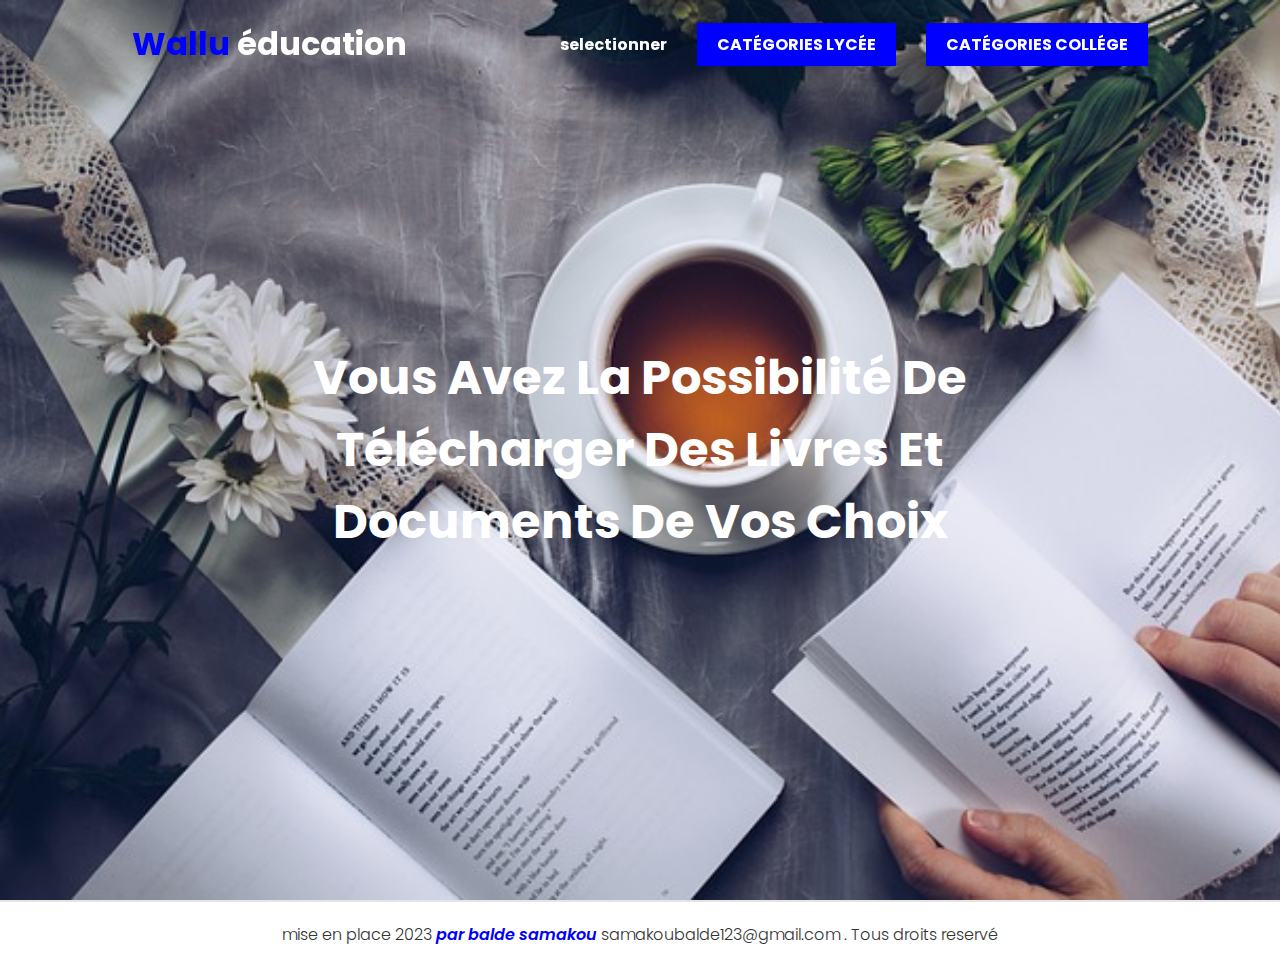
<file: index.html>
<!DOCTYPE html>
<html lang="en">
<head>
    <meta charset="UTF-8">
    <meta http-equiv="X-UA-Compatible" content="IE=edge">
    <meta name="viewport" content="width=device-width, initial-scale=1.0">
    <link rel="stylesheet" href="style.css">
    <link rel = "preconnect" href = "https://fonts.gstatic.com">
    <link rel="preconnect" href="https://fonts.gstatic.com">
    <link href="https://fonts.googleapis.com/css2?family=Poppins:wght@300;400;500;600;700&display=swap" rel="stylesheet">
    <title>Resto</title>
<body>
<header>
    <a href="inviter_site.html" class="logo"><span>Wallu </span>éducation</a>
    <div class="menuToggle" onclick="toggleMenu();">
        <ul class="navbar">
            <li><a href="#" onclick="toggleMenu();">selectionner</a></li>
            <li><a href="liste_livrelycee.html" class="btn-reserve" onclick="toggleMenu();">catégories lycée</a></li>
            <li><a href="liste_livrecollege.html" class="btn-reserve"onclick="toggleMenu();">catégories collége</a></li>
        </ul>
    </div>
</header>
<section class="banniere" id="banniere">
    <div class="contenu">
        <h2>Vous avez la possibilité de télécharger des livres et documents de vos choix</h2>
    </div>
</section>
<div class="copyright">
    <p>mise en place 2023 <a href="mailto:samakoubalde123@gmail.com">par balde samakou</a> samakoubalde123@gmail.com . Tous droits reservé</p>
</div>


 <script type="text/javascript">
     window.addEventListener('scroll', function(){
         const header =document.querySelector('header');
         header.classList.toggle("sticky", window.scrollY > 0 );
     });

     function toggleMenu(){
         const tmenuToggle = document.querySelector('.menuToggle');
         const navbar = document.querySelector('.navbar');
         navbar.classList.toggle('active');
         menuToggle.classList.toggle('active');
     }
 </script>
</body>
</html>
</file>
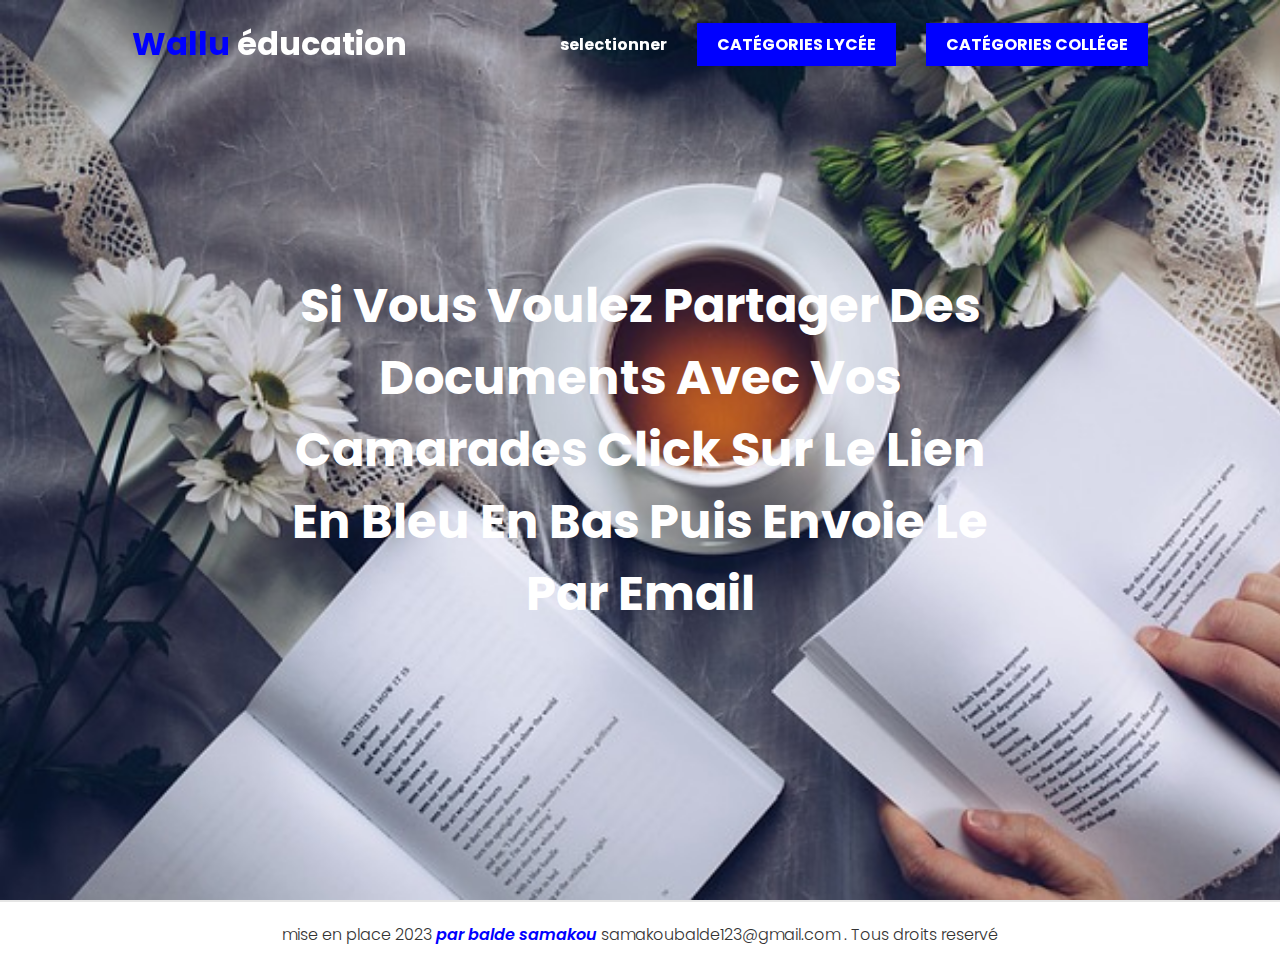
<file: inviter_site.html>
<!DOCTYPE html>
<html lang="en">
<head>
    <meta charset="UTF-8">
    <meta http-equiv="X-UA-Compatible" content="IE=edge">
    <meta name="viewport" content="width=device-width, initial-scale=1.0">
    <link rel="stylesheet" href="style.css">
    <link rel = "preconnect" href = "https://fonts.gstatic.com">
    <link rel="preconnect" href="https://fonts.gstatic.com">
    <link href="https://fonts.googleapis.com/css2?family=Poppins:wght@300;400;500;600;700&display=swap" rel="stylesheet">
    <title>Resto</title>
<body>
<header>
    <a href="#" class="logo"><span>Wallu </span>éducation</a>
    <div class="menuToggle" onclick="toggleMenu();">
        <ul class="navbar">
            <li><a href="#" onclick="toggleMenu();">selectionner</a></li>
            <li><a href="liste_livrelycee.html" class="btn-reserve" onclick="toggleMenu();">catégories lycée</a></li>
            <li><a href="liste_livrecollege.html" class="btn-reserve"onclick="toggleMenu();">catégories collége</a></li>
        </ul>
    </div>
</header>
<section class="banniere" id="banniere">
    <div class="contenu">
        <h2>Si vous voulez partager des documents avec vos camarades click sur le lien en bleu en bas puis envoie le par email</h2>
    </div>
</section>
<div class="copyright">
    <p>mise en place 2023 <a href="mailto:samakoubalde123@gmail.com">par balde samakou</a> samakoubalde123@gmail.com . Tous droits reservé</p>
</div>


 <script type="text/javascript">
     window.addEventListener('scroll', function(){
         const header =document.querySelector('header');
         header.classList.toggle("sticky", window.scrollY > 0 );
     });

     function toggleMenu(){
         const tmenuToggle = document.querySelector('.menuToggle');
         const navbar = document.querySelector('.navbar');
         navbar.classList.toggle('active');
         menuToggle.classList.toggle('active');
     }
 </script>
</body>
</html>
</file>
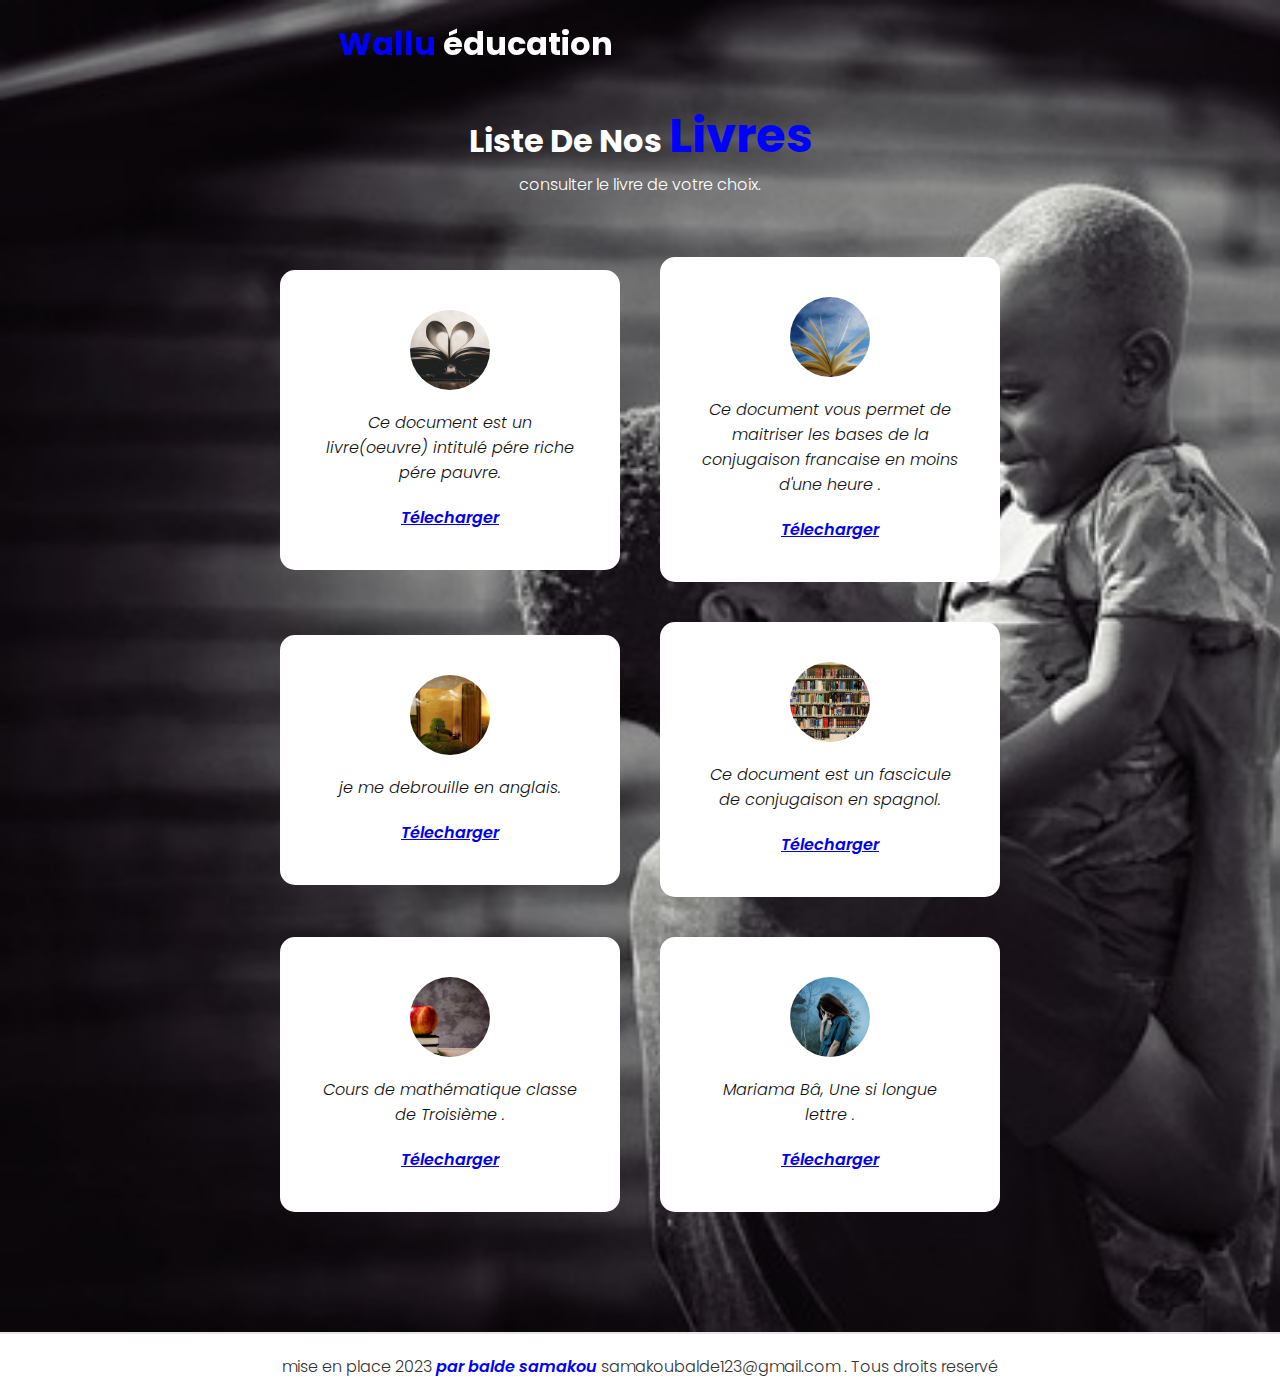
<file: liste_livrecollege.html>
<!DOCTYPE html>
<html lang="en">
<head>
    <meta charset="UTF-8">
    <meta http-equiv="X-UA-Compatible" content="IE=edge">
    <meta name="viewport" content="width=device-width, initial-scale=1.0">
    <link rel="stylesheet" href="style.css">
    <link rel = "preconnect" href = "https://fonts.gstatic.com">
    <link rel="preconnect" href="https://fonts.gstatic.com">
    <link href="https://fonts.googleapis.com/css2?family=Poppins:wght@300;400;500;600;700&display=swap" rel="stylesheet">
    <title>Resto</title>
<body>
<header>
    <a href="#" class="logo"><span>Wallu </span>éducation</a>
    <div class="menuToggle" onclick="toggleMenu();"></div>
</header>
 <section class="temoignage" id="temoignage">
    <div class="titre blanc">
        <h2 class="titre-texte">Liste de nos <span>livres</span></h2>
        <p>consulter le livre de votre choix. </p>
    </div>
    <div class="contenu">
        <div class="box">
            <div class="imbox">
                <img src="./images/paper-1100254_640.jpg" alt="">
            </div>
            <div class="text">
                <p>Ce document est un livre(oeuvre) intitulé pére riche pére pauvre.</p>
               <h3><a href="./cours_lycee/Pere riche pere pauvre ( PDFDrive ).pdf" download="openingdonn">Télecharger</a></h3>
            </div>
        </div>
        <div class="box">
            <div class="imbox">
                <img src="./images/book-5178205_640.jpg" alt="">
            </div>
            <div class="text">
                <p>Ce document vous permet de maitriser les bases de la conjugaison francaise en moins d'une heure .</p>
                <h3><a href="./cours_lycee/Maitrisez_les_bases_de_la_conjugaison_francaise_Christelle_Molon.pdf" download="openingdonn">Télecharger</a></h3>
            </div>
        </div>
        <div class="box">
            <div class="imbox">
                <img src="./images/book-863418_640.jpg" alt="">
            </div>
            <div class="text">
                <p>je me debrouille en anglais.</p>
               <h3><a href="./cours_lycee/Je Me Debrouille En Anglais_121124.pdf" download="openingdonn">Télecharger</a></h3>
            </div>
        </div>
        <div class="box">
            <div class="imbox">
                <img src="./images/library-1147815_640.jpg" alt="">
            </div>
            <div class="text">
                <p>Ce document est un fascicule de conjugaison en spagnol.</p>
                <h3><a href="./cours_lycee/fascicule_2.pdf" download="openingdonn">Télecharger</a></h3>
            </div>
        </div>
        
        <div class="box">
            <div class="imbox">
                <img src="./images/apple-256263_640.jpg" alt="">
            </div>
            <div class="text">
                <p>Cours de mathématique classe de Troisième .</p>
                <h3><a href="./science/Cours de Mathématiques classe de Troisième ( PDFDrive ).pdf" download="openingdonn">Télecharger</a></h3>
            </div>
        </div>
        <div class="box">
            <div class="imbox">
                <img src="./images/girl-3421489_640.jpg" alt="">
            </div>
            <div class="text">
                <p>Mariama Bâ, Une si longue lettre .</p>
                <h3><a href="./litterature/Mariama Bâ, Une si longue lettre. ( PDFDrive ).pdf" download="openingdonn">Télecharger</a></h3>
            </div>
        </div>
    </div>
 </section>
 
 <div class="copyright">
    <p>mise en place 2023 <a href="mailto:samakoubalde123@gmail.com">par balde samakou</a> samakoubalde123@gmail.com . Tous droits reservé</p>
</div>
 <script type="text/javascript">
     window.addEventListener('scroll', function(){
         const header =document.querySelector('header');
         header.classList.toggle("sticky", window.scrollY > 0 );
     });

     function toggleMenu(){
         const tmenuToggle = document.querySelector('.menuToggle');
         const navbar = document.querySelector('.navbar');
         navbar.classList.toggle('active');
         menuToggle.classList.toggle('active');
     }
 </script>
</body>
</html>
</file>
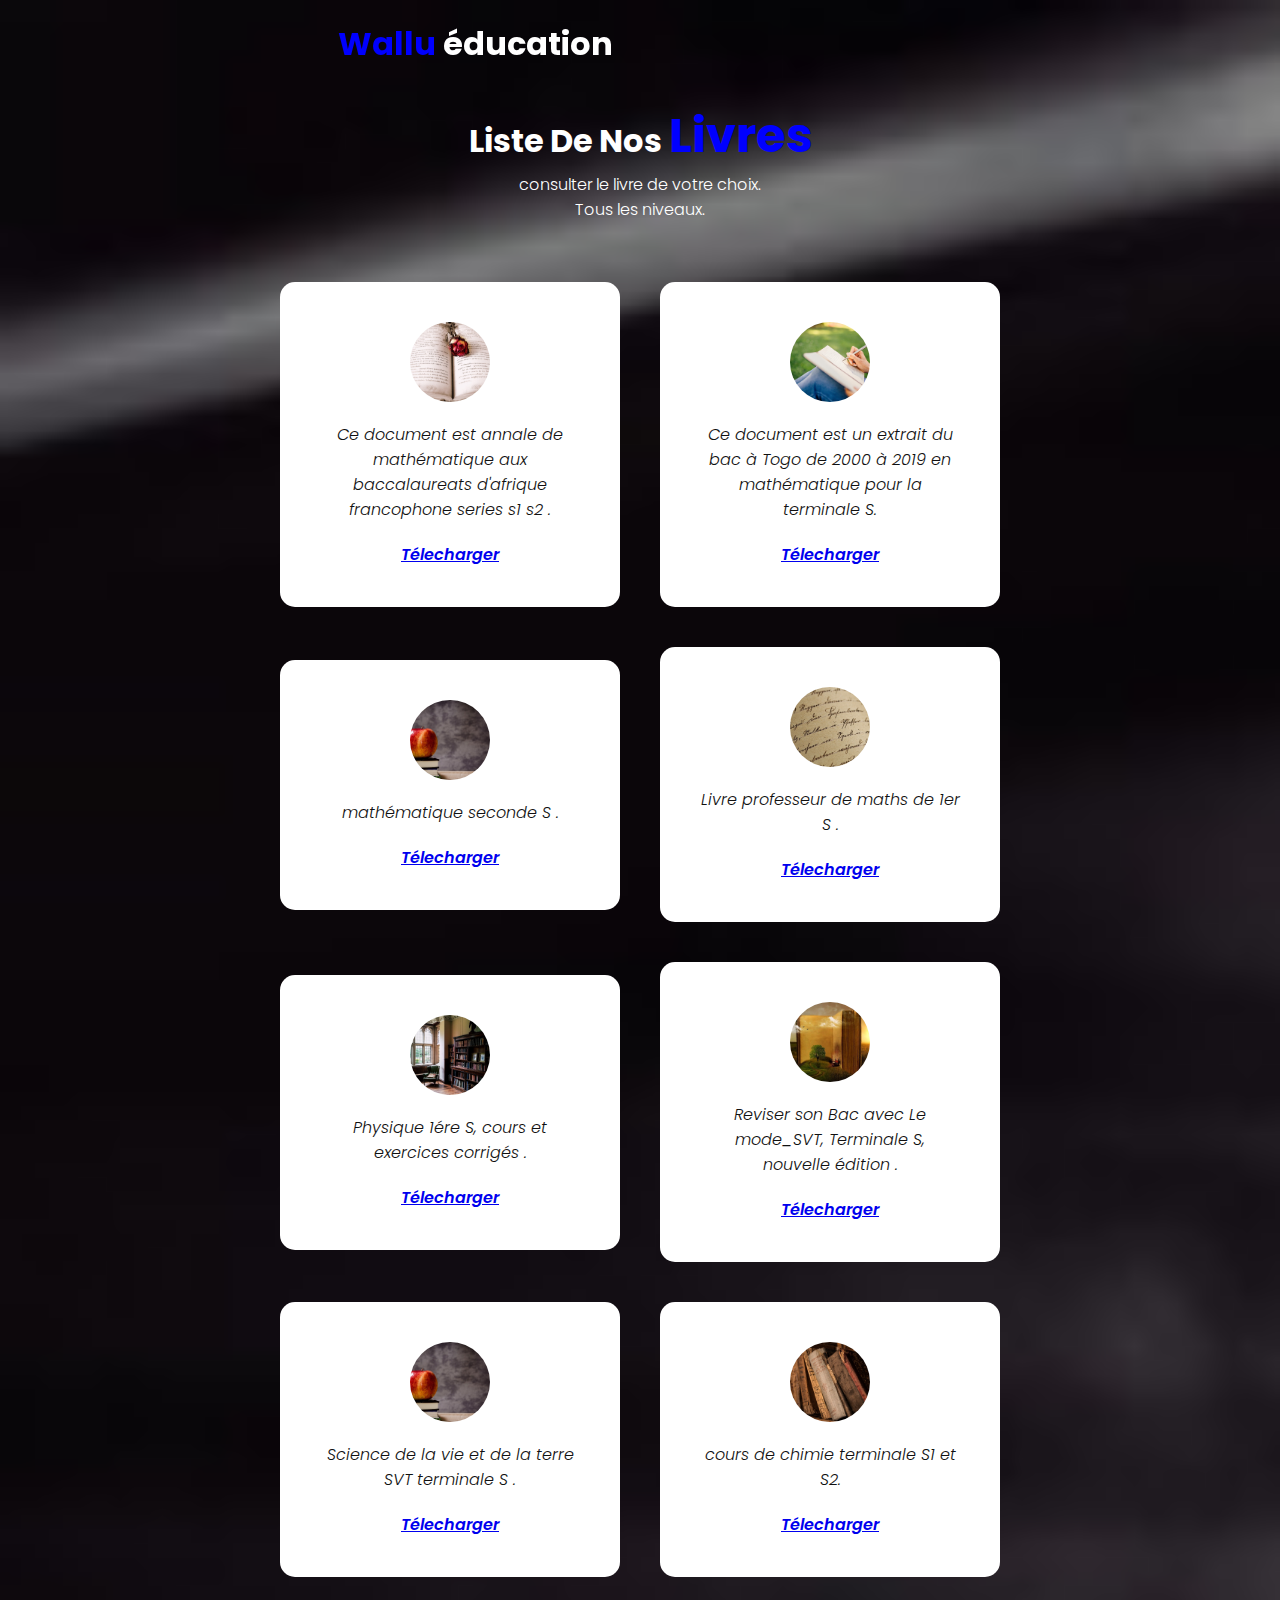
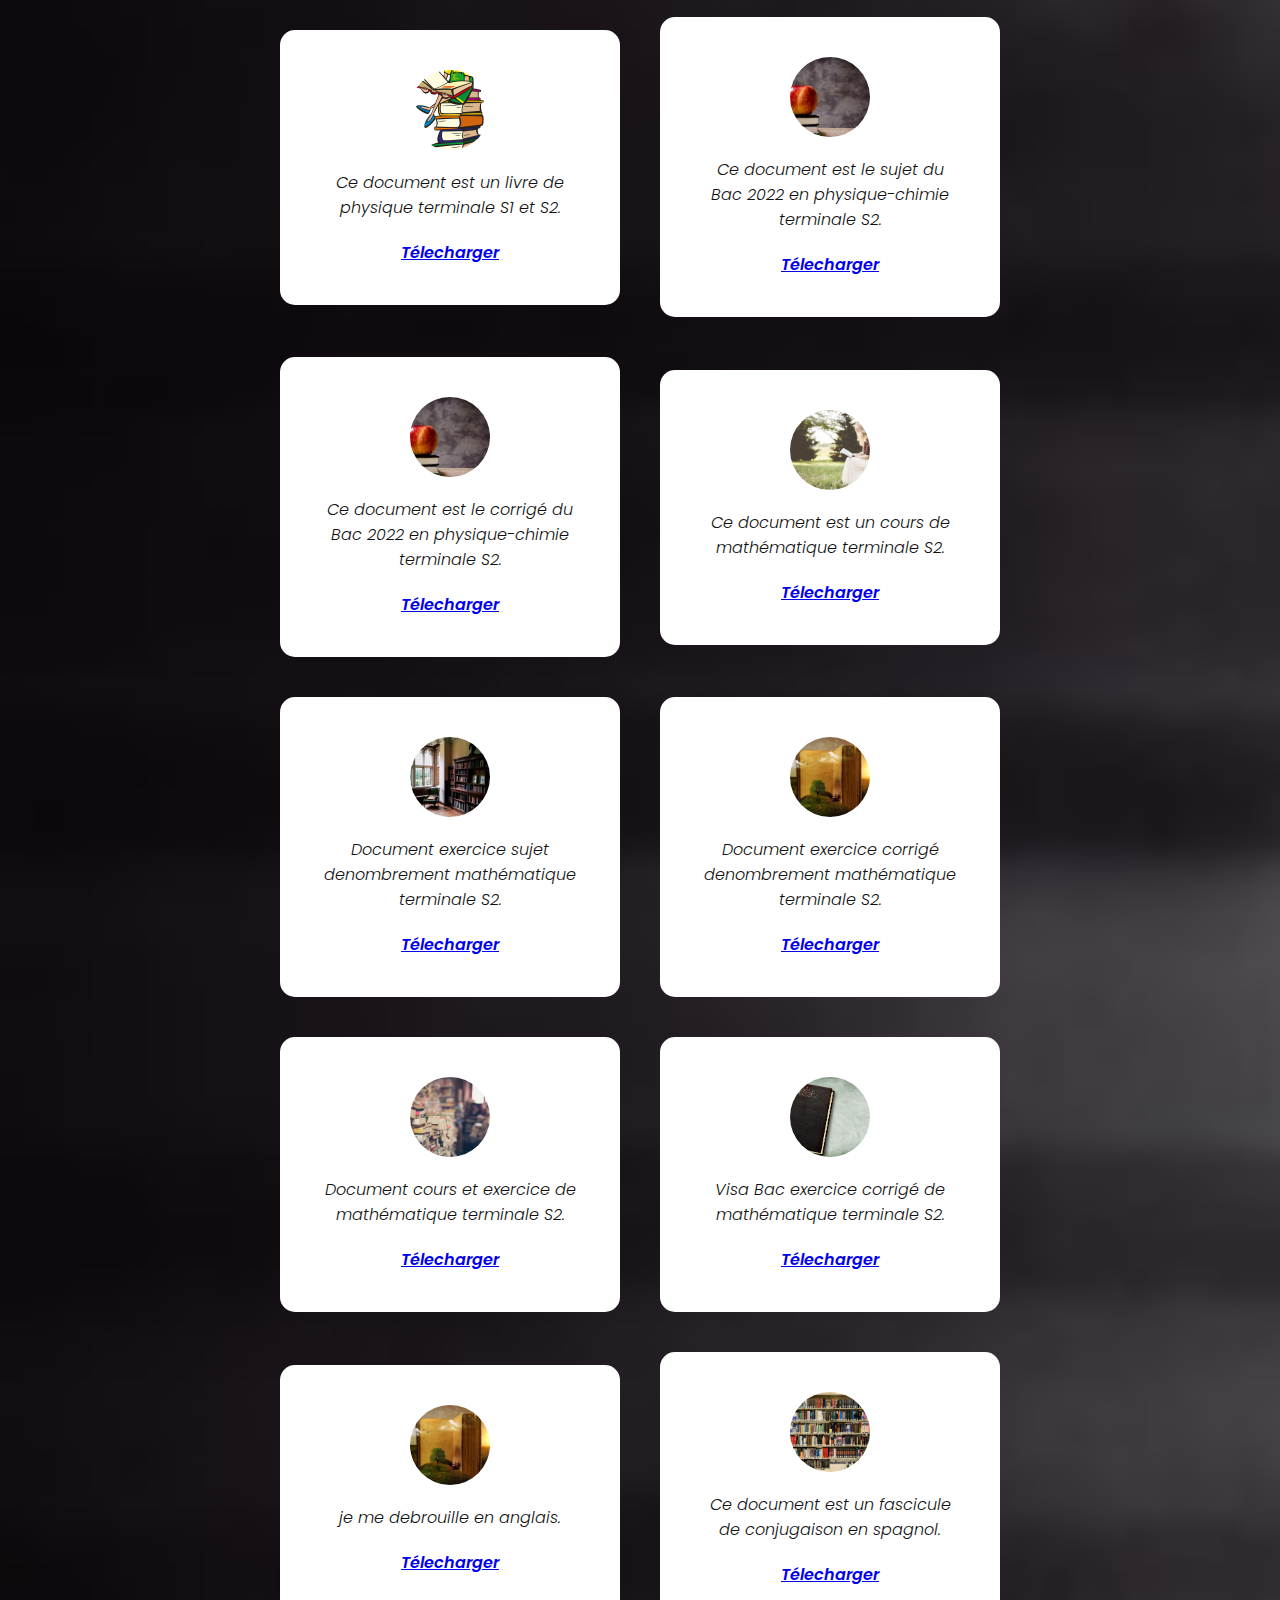
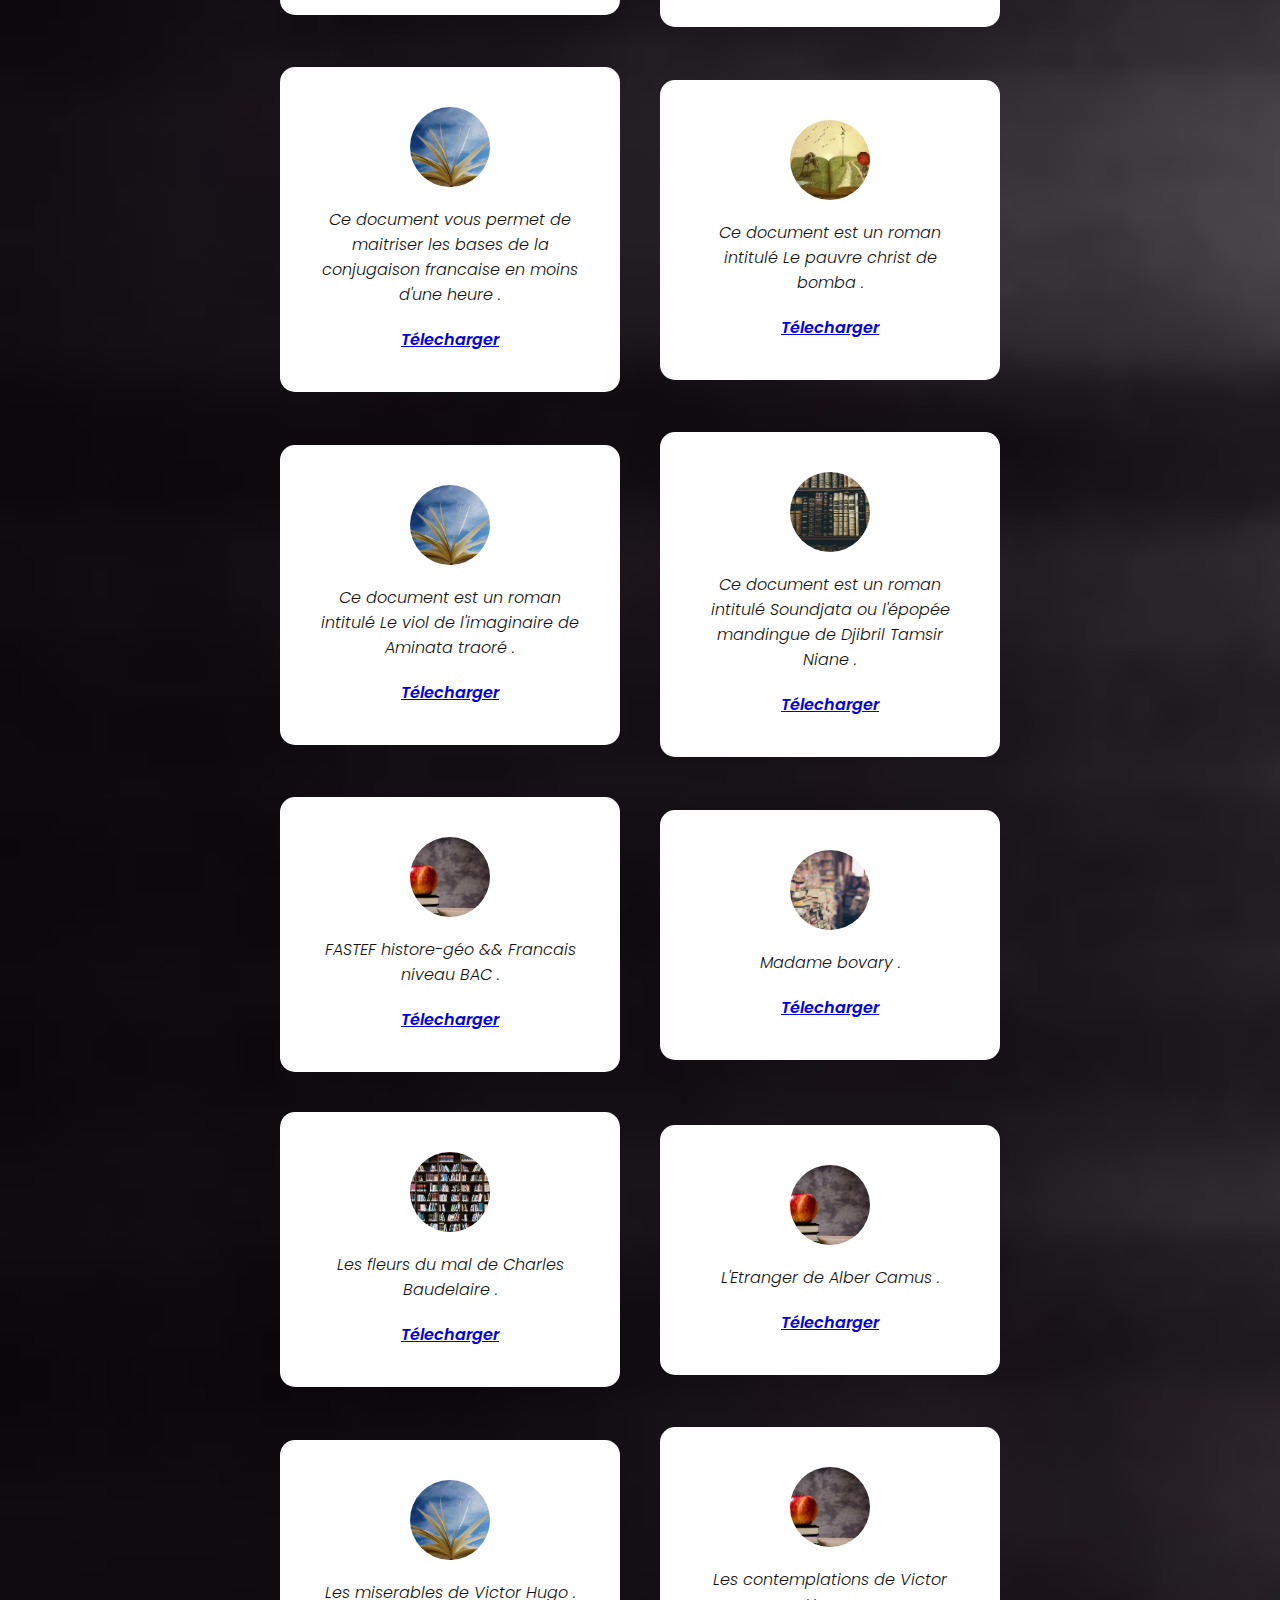
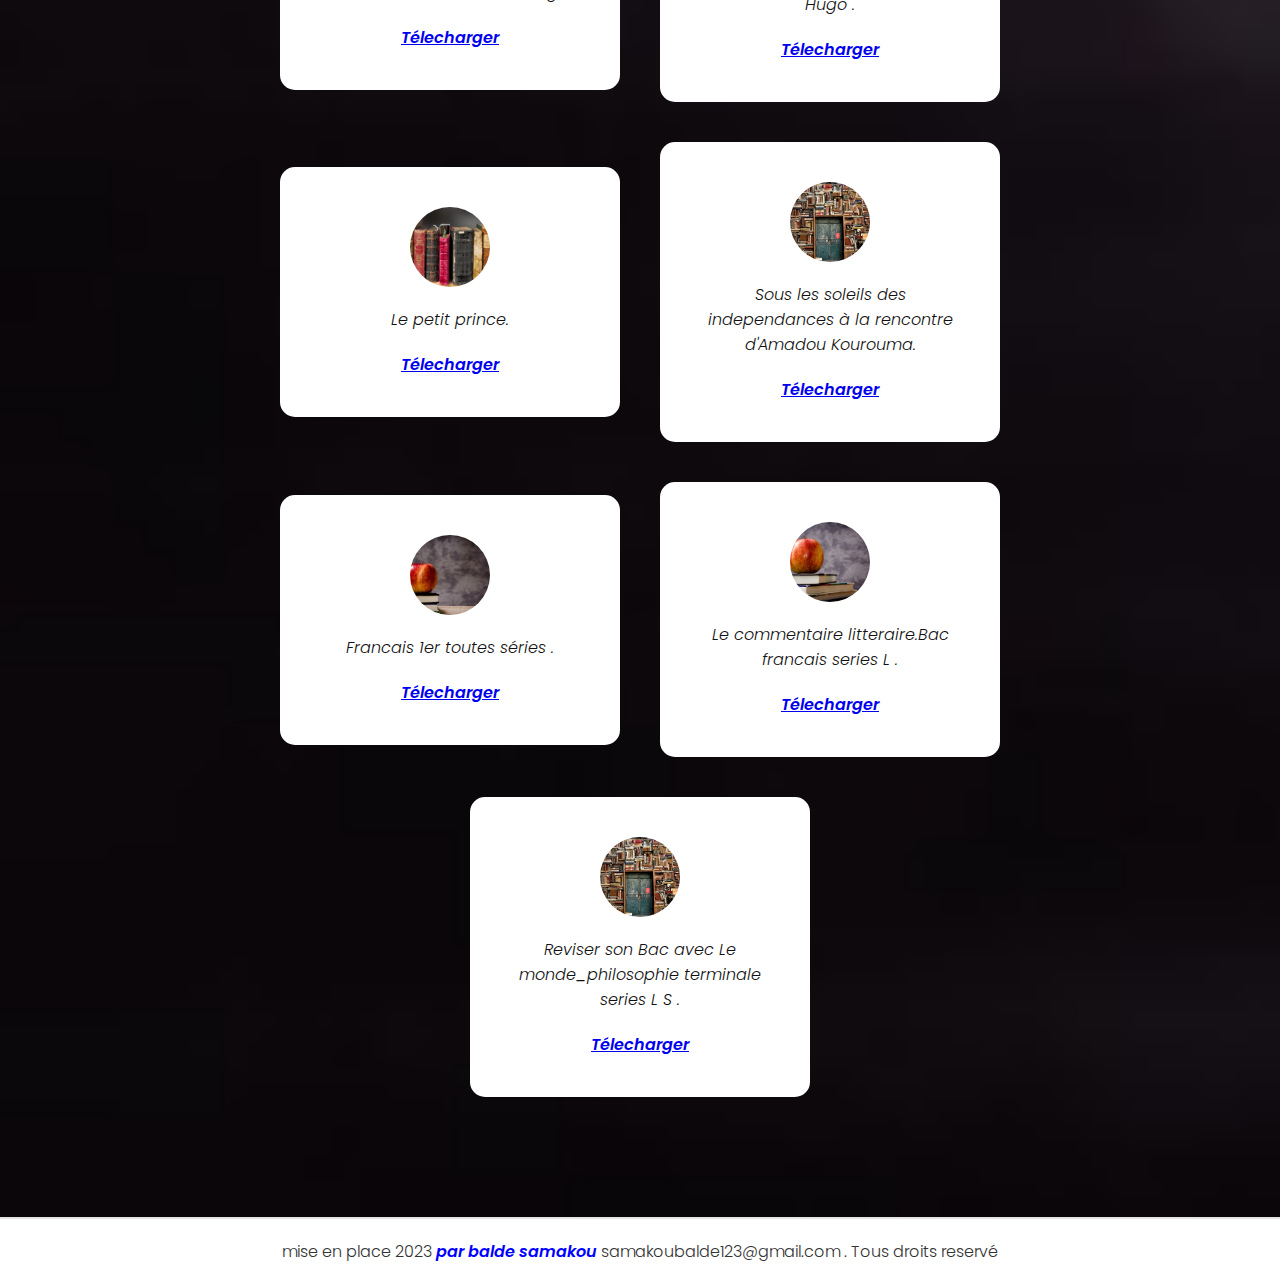
<file: liste_livrelycee.html>
<!DOCTYPE html>
<html lang="en">
<head>
    <meta charset="UTF-8">
    <meta http-equiv="X-UA-Compatible" content="IE=edge">
    <meta name="viewport" content="width=device-width, initial-scale=1.0">
    <link rel="stylesheet" href="style.css">
    <link rel = "preconnect" href = "https://fonts.gstatic.com">
    <link rel="preconnect" href="https://fonts.gstatic.com">
    <link href="https://fonts.googleapis.com/css2?family=Poppins:wght@300;400;500;600;700&display=swap" rel="stylesheet">
    <title>Resto</title>
<body>
<header>
    <a href="#" class="logo"><span>Wallu </span>éducation</a>
    <div class="menuToggle" onclick="toggleMenu();"></div>
</header>
 <section class="temoignage" id="temoignage">
    <div class="titre blanc">
        <h2 class="titre-texte">Liste de nos <span>livres</span></h2>
        <p>consulter le livre de votre choix. </p>
        <p>Tous les niveaux. </p>
    </div>
    <div class="contenu">
        <div class="box">
            <div class="imbox">
                <img src="./images/book-419589_640.jpg" alt="">
            </div>
            <div class="text">
                <p>Ce document est annale de mathématique aux baccalaureats d'afrique francophone series s1 s2 .</p>
                <h3><a href="./cours_lycee/Annale-Maths-Tle C&E-A.P.M.A.F-PDF défintif 2.pdf" download="openingdonn">Télecharger</a></h3>
            </div>
        </div>
        <div class="box">
            <div class="imbox">
                <img src="./images/writing-923882_640.jpg" alt="">
            </div>
            <div class="text">
                <p>Ce document est un extrait du bac à Togo de 2000 à 2019 en mathématique pour la terminale S.</p>
                <h3><a href="./cours_lycee/BAC D TOGO DE 2000 A 2019.pdf" download="openingdonn">Télecharger</a></h3>
            </div>
        </div>
        <div class="box">
            <div class="imbox">
                <img src="./images/apple-256263_640.jpg" alt="">
            </div>
            <div class="text">
                <p>mathématique seconde S .</p>
                <h3><a href="./science/mathématiques seconde S ( PDFDrive ).pdf" download="openingdonn">Télecharger</a></h3>
            </div>
        </div>
        <div class="box">
            <div class="imbox">
                <img src="./images/sutterlin-1362879_640.jpg" alt="">
            </div>
            <div class="text">
                <p>Livre professeur de maths de 1er S .</p>
                <h3><a href="./science/Livre professeur de maths de 1ere S ( PDFDrive ).pdf" download="openingdonn">Télecharger</a></h3>
            </div>
        </div>
        <div class="box">
            <div class="imbox">
                <img src="./images/library-5219747_640.jpg" alt="">
            </div>
            <div class="text">
                <p>Physique 1ére S, cours et exercices corrigés .</p>
                <h3><a href="./science/Physique 1ère S, cours et exercices corrigés ( PDFDrive ).pdf" download="openingdonn">Télecharger</a></h3>
            </div>
        </div>
        <div class="box">
            <div class="imbox">
                <img src="./images/book-863418_640.jpg" alt="">
            </div>
            <div class="text">
                <p>Reviser son Bac avec Le mode_SVT, Terminale S, nouvelle édition .</p>
                <h3><a href="./science/Réviser son bac avec Le Monde _ SVT, Terminale S, nouvelle édition ( PDFDrive ).pdf" download="openingdonn">Télecharger</a></h3>
            </div>
        </div>
        <div class="box">
            <div class="imbox">
                <img src="./images/apple-256263_640.jpg" alt="">
            </div>
            <div class="text">
                <p>Science de la vie et de la terre SVT terminale S .</p>
                <h3><a href="./science/Sciences de la vie et de la Terre SVT Term S ( PDFDrive ).pdf" download="openingdonn">Télecharger</a></h3>
            </div>
        </div>
        
        <div class="box">
            <div class="imbox">
                <img src="./images/old-books-436498_640.jpg" alt="">
            </div>
            <div class="text">
                <p>cours de chimie terminale S1 et S2.</p>
               <h3><a href="./cours_lycee/CHIMIE TS2 COURS.pdf" download="openingdonn">Télecharger</a></h3>
            </div>
        </div>
        <div class="box">
            <div class="imbox">
                <img src="./images/girl-160172_640.png" alt="">
            </div>
            <div class="text">
                <p>Ce document est un livre de physique terminale S1 et S2.</p>
               <h3><a href="./cours_lycee/Wahab Diop-PHYSIQUE WTS-lsll.pdf" download="openingdonn">Télecharger</a></h3>
            </div>
        </div>
        <div class="box">
            <div class="imbox">
                <img src="./images/apple-256263_640.jpg" alt="">
            </div>
            <div class="text">
                <p>Ce document est le sujet du Bac 2022 en physique-chimie terminale S2.</p>
               <h3><a href="./cours_lycee/S2 2022.pdf" download="openingdonn">Télecharger</a></h3>
            </div>
        </div>
        <div class="box">
            <div class="imbox">
                <img src="./images/apple-256263_640.jpg" alt="">
            </div>
            <div class="text">
                <p>Ce document est le corrigé du Bac 2022 en physique-chimie terminale S2.</p>
               <h3><a href="./cours_lycee/Corrigé du sujet 1 S2.pdf" download="openingdonn">Télecharger</a></h3>
            </div>
        </div>
        <div class="box">
            <div class="imbox">
                <img src="./images/blonde-1866951_640.jpg" alt="">
            </div>
            <div class="text">
                <p>Ce document est un cours de mathématique terminale S2.</p>
               <h3><a href="./cours_lycee/Cours-TS2-SUNU-MATH.pdf" download="openingdonn">Télecharger</a></h3>
            </div>
        </div>
        <div class="box">
            <div class="imbox">
                <img src="./images/library-5219747_640.jpg" alt="">
            </div>
            <div class="text">
                <p>Document exercice sujet denombrement mathématique terminale S2.</p>
               <h3><a href="./cours_lycee/denombrementind.pdf" download="openingdonn">Télecharger</a></h3>
            </div>
        </div>
        <div class="box">
            <div class="imbox">
                <img src="./images/book-863418_640.jpg" alt="">
            </div>
            <div class="text">
                <p>Document exercice corrigé denombrement mathématique terminale S2.</p>
               <h3><a href="./cours_lycee/denombrementcor.pdf" download="openingdonn">Télecharger</a></h3>
            </div>
        </div>
        <div class="box">
            <div class="imbox">
                <img src="./images/books-1163695_640.jpg" alt="">
            </div>
            <div class="text">
                <p>Document cours et exercice de mathématique terminale S2.</p>
               <h3><a href="./cours_lycee/Varcom - Schaum.pdf" download="openingdonn">Télecharger</a></h3>
            </div>
        </div>
        <div class="box">
            <div class="imbox">
                <img src="./images/book-3088775_640.jpg" alt="">
            </div>
            <div class="text">
                <p>Visa Bac exercice corrigé de mathématique terminale S2.</p>
               <h3><a href="./cours_lycee/Visa-du-BAC-TS2.pdf" download="openingdonn">Télecharger</a></h3>
            </div>
        </div>
        <div class="box">
            <div class="imbox">
                <img src="./images/book-863418_640.jpg" alt="">
            </div>
            <div class="text">
                <p>je me debrouille en anglais.</p>
               <h3><a href="./cours_lycee/Je Me Debrouille En Anglais_121124.pdf" download="openingdonn">Télecharger</a></h3>
            </div>
        </div>
        <div class="box">
            <div class="imbox">
                <img src="./images/library-1147815_640.jpg" alt="">
            </div>
            <div class="text">
                <p>Ce document est un fascicule de conjugaison en spagnol.</p>
                <h3><a href="./cours_lycee/fascicule_2.pdf" download="openingdonn">Télecharger</a></h3>
            </div>
        </div>
        <div class="box">
            <div class="imbox">
                <img src="./images/book-5178205_640.jpg" alt="">
            </div>
            <div class="text">
                <p>Ce document vous permet de maitriser les bases de la conjugaison francaise en moins d'une heure .</p>
                <h3><a href="./cours_lycee/Maitrisez_les_bases_de_la_conjugaison_francaise_Christelle_Molon.pdf" download="openingdonn">Télecharger</a></h3>
            </div>
        </div>
        <div class="box">
            <div class="imbox">
                <img src="./images/book-794978_640.jpg" alt="">
            </div>
            <div class="text">
                <p>Ce document est un roman intitulé Le pauvre christ de bomba .</p>
                <h3><a href="./cours_lycee/Roman - Le Pauvre Christ de Bomba - Mongo Beti.pdf" download="openingdonn">Télecharger</a></h3>
            </div>
        </div>
        <div class="box">
            <div class="imbox">
                <img src="./images/book-5178205_640.jpg" alt="">
            </div>
            <div class="text">
                <p>Ce document est un roman intitulé Le viol de l'imaginaire de Aminata traoré .</p>
                <h3><a href="./cours_lycee/Roman - Le viol de l'imaginaire - Aminata Traoré.pdf" download="openingdonn">Télecharger</a></h3>
            </div>
        </div>
        <div class="box">
            <div class="imbox">
                <img src="./images/books-2606859_640.jpg" alt="">
            </div>
            <div class="text">
                <p>Ce document est un roman intitulé Soundjata ou l'épopée mandingue de Djibril Tamsir Niane .</p>
                <h3><a href="./cours_lycee/Roman - SOUNDIATA OU L'EPOPEE MANDINGUE.pdf" download="openingdonn">Télecharger</a></h3>
            </div>
        </div>
        <div class="box">
            <div class="imbox">
                <img src="./images/apple-256263_640.jpg" alt="">
            </div>
            <div class="text">
                <p>FASTEF histore-géo && Francais niveau BAC .</p>
                <h3><a href="./cours_lycee/Fastef Niveau Bac FR-HG.pdf" download="openingdonn">Télecharger</a></h3>
            </div>
        </div>
        <div class="box">
            <div class="imbox">
                <img src="./images/books-1163695_640.jpg" alt="">
            </div>
            <div class="text">
                <p>Madame bovary .</p>
                <h3><a href="./litterature/Madame Bovary (Cliffs Notes) ( PDFDrive ).pdf" download="openingdonn">Télecharger</a></h3>
            </div>
        </div>
        <div class="box">
            <div class="imbox">
                <img src="./images/books-2463779_640.jpg" alt="">
            </div>
            <div class="text">
                <p>Les fleurs du mal de Charles Baudelaire .</p>
                <h3><a href="./litterature/Les Fleurs du Mal – Charles BAUDELAIRE ( PDFDrive ).pdf" download="openingdonn">Télecharger</a></h3>
            </div>
        </div>
        <div class="box">
            <div class="imbox">
                <img src="./images/apple-256263_640.jpg" alt="">
            </div>
            <div class="text">
                <p>L'Etranger de Alber Camus .</p>
                <h3><a href="./litterature/L'Étranger ( PDFDrive ).pdf" download="openingdonn">Télecharger</a></h3>
            </div>
        </div>
        <div class="box">
            <div class="imbox">
                <img src="./images/book-5178205_640.jpg" alt="">
            </div>
            <div class="text">
                <p>Les miserables de Victor Hugo .</p>
                <h3><a href="./litterature/Victor Hugo-Les Miserables- French pdf.pdf" download="openingdonn">Télecharger</a></h3>
            </div>
        </div>
        <div class="box">
            <div class="imbox">
                <img src="./images/apple-256263_640.jpg" alt="">
            </div>
            <div class="text">
                <p>Les contemplations de Victor Hugo .</p>
                <h3><a href="./litterature/Victor Hugo_ Les Contemplations ( PDFDrive ).pdf" download="openingdonn">Télecharger</a></h3>
            </div>
        </div>
        <div class="box">
            <div class="imbox">
                <img src="./images/book-1659717_640.jpg" alt="">
            </div>
            <div class="text">
                <p>Le petit prince.</p>
                <h3><a href="./litterature/st_exupery_le_petit_prince.pdf" download="openingdonn">Télecharger</a></h3>
            </div>
        </div>
        <div class="box">
            <div class="imbox">
                <img src="./images/books-1655783_1280.jpg" alt="">
            </div>
            <div class="text">
                <p>Sous les soleils des independances à la rencontre d'Amadou Kourouma.</p>
                <h3><a href="./litterature/preuves Sous les Soleils...pdf" download="openingdonn">Télecharger</a></h3>
            </div>
        </div>
        <div class="box">
            <div class="imbox">
                <img src="./images/apple-256263_640.jpg" alt="">
            </div>
            <div class="text">
                <p>Francais 1er toutes séries .</p>
                <h3><a href="./litterature/Français 1re toutes séries - fiches de cours et sujets de bac corrigés ( PDFDrive ).pdf" download="openingdonn">Télecharger</a></h3>
            </div>
        </div>
        <div class="box">
            <div class="imbox">
                <img src="./images/apple-256261_640.jpg" alt="">
            </div>
            <div class="text">
                <p>Le commentaire litteraire.Bac francais series L .</p>
                <h3><a href="./litterature/Le Commentaire litteraire, Bac francais series L, ES, S ( PDFDrive ).pdf" download="openingdonn">Télecharger</a></h3>
            </div>
        </div>
        <div class="box">
            <div class="imbox">
                <img src="./images/books-1655783_1280.jpg" alt="">
            </div>
            <div class="text">
                <p>Reviser son Bac avec Le monde_philosophie terminale series L S .</p>
                <h3><a href="./litterature/Réviser son Bac avec Le Monde _ Philosophie Terminale, séries L, ES, S ( PDFDrive ).pdf" download="openingdonn">Télecharger</a></h3>
            </div>
        </div>
    </div>
 </section>
 
 <div class="copyright">
     <p>mise en place 2023 <a href="mailto:samakoubalde123@gmail.com">par balde samakou</a> samakoubalde123@gmail.com . Tous droits reservé</p>
 </div>
 <script type="text/javascript">
     window.addEventListener('scroll', function(){
         const header =document.querySelector('header');
         header.classList.toggle("sticky", window.scrollY > 0 );
     });

     function toggleMenu(){
         const tmenuToggle = document.querySelector('.menuToggle');
         const navbar = document.querySelector('.navbar');
         navbar.classList.toggle('active');
         menuToggle.classList.toggle('active');
     }
 </script>
</body>
</html>
</file>
<file: style.css>
*{
    margin: 0px;
    padding: 0px;
    box-sizing: border-box;
    font-family: 'poppins', sans-serif;
    scroll-behavior: smooth;
}

p{
    font-weight: 300;
    color: #111;
}

header{
    position: fixed;
    top: 0%;
    left: 0%;
    padding: 20px 10px;
    width: 100%;
    z-index: 1;
    display: flex;
    justify-content: space-evenly;
    align-items: center;
    transition: 0.5s;
}

.logo{
    color: #fff;
    font-weight: bold;
    font-size: 2em;
    text-decoration: none;
}
.logo span{
    color: blue;
}

.navbar{
    display: flex;
    position: relative;
}
.navbar li{
    list-style: none;
}
.navbar a{
    color: #fff;
    text-decoration: none;
    margin-left: 30px;
    font-weight: 700;
}

.btn-reserve{
    padding: 10px 20px;
    background: blue;
   margin-top: -10px;
   text-transform:uppercase ;
}

.btn-reserve:hover{
    background: #1a10d8;
    transition: ease-out;
}

header .navbar li a:hover{
    color: blue;
    border-bottom: 2px solid blue;
}

.banniere{
    position: relative;
    width: 100%;
    min-height: 100vh;
    display: flex;
    justify-content: center;
    align-items: center;
    background-image: url(./images/tea-time-3240766_640.jpg);
    background-size: cover;
    
}

.banniere .contenu{
    max-width: 70%;
    text-align: center;
    
}
.banniere .contenu h2{
    color: #fff;
    font-size: 3em;
    text-transform: capitalize;
}
.contenu p:nth-child(2){
    color: #ffff;
    font-size: 1.2em;
}

.btn1{
    font-size: 1em;
    color: #fff;
    background: blue;
    padding: 10px 20px;
    display: inline-block;
    margin-top: 20px;
    text-decoration: none;
    text-transform: uppercase;
    letter-spacing: 2px;
    transition: 0.5s;
    margin-left: 10px;
}
.btn2{
    font-size: 1em;
    color: #fff;
    background: #2a4963;
    padding: 10px 20px;
    display: inline-block;
    margin-top: 20px;
    text-decoration: none;
    text-transform: uppercase;
    letter-spacing: 2px;
    transition: 0.5s;
    margin-left: 10px;
}

.btn1:hover{
letter-spacing: 4px;
}
section{
    padding: 100px;
}
.row{
    position: relative;
    width: 100%;
    display: flex;
    justify-content: space-between;
}

.row .col50{
    position: relative;
    width: 48%;
    justify-content: center;
    align-items: center;

}

.row .col50 h2{
    margin-bottom: 20px;
}

.titre-texte{
    color: #000;
    font-size: 2em;
    font-weight: 300px;
    text-transform: capitalize;
}

.titre-texte span{
    color: blue;
    font-size: 1.5em;
    font-weight: 700px;
}

.row .col50 img{
    height: 450px;
    width: 600px;
    position: relative;
}

.titre{
    display: flex;
    width: 100%;
    justify-content: center;
    align-items: center;
    flex-direction: column;
}

.menu{
    margin-top: -100px;
}

.menu .contenu{
    display: flex;
    justify-content: center;
    flex-wrap: wrap;
    margin-top: 40px;
}

.menu .contenu .box{
    width: 350px;
    margin: 20px;
    border: 20px solid #fff;
    box-shadow: 20px 15px 35px rgba(0,0,0, 0.8);
}

.menu .contenu .box .imbox{
    position: relative;
    width: 100%;
    height: 300px;
}

.menu .contenu .box .imbox img{
    position: relative;
    top: 0;
    left: 0;
    width: 100%;
    height: 300px;
    object-fit: cover;
}

.menu .contenu .box .text{
    text-align: center;
    font-weight: 300px;
    color: #111;
}

.menu .contenu .box .text h3{
    font-weight: 400;
}

.expert{
    margin-top:-100px;
}

.expert .contenu{
    display: flex;
    flex-wrap: wrap;
    justify-content: center;
    margin-top: 40px;
}

.expert .contenu .box{
    width: 250px;
    margin: 15px;
}
.expert .contenu .box img{
    position: relative;
    width: 100%;
    height: 300px;
    top: 0;
    left: 0;
    object-fit: cover;
}

.expert .contenu .box h3{
    color: #111;
    font-weight: 400;
    text-align: center;
}

.temoignage{
    background-image: url(./images/niang.jpg);
    background-size: cover;
}

.temoignage .contenu{
    display: flex;
    margin-top: 40px;
    width: 100%;
    justify-content: center;
    align-items: center;
    flex-wrap: wrap;
    flex-direction: row;
}

.temoignage .contenu .box{
    width: 340px;
    margin: 20px;
    background: #fff;
    display: flex;
    justify-content: center;
    align-items: center;
    flex-direction: column;
    border-radius: 15px;
    padding: 40px;
}

.temoignage .contenu .box .imbox{
    width: 80px;
    height: 80px;
    border-radius: 50px;
    position: relative;
    margin-bottom: 20px;
    overflow: hidden;
}

.temoignage .contenu .box .imbox img{
    position: relative;
    width: 100%;
    height: 100%;
    top:0;
    left: 0;
    object-fit: cover;
    justify-content: center;
    align-items: center;
}

.temoignage .contenu .box .text{
    text-align: center;
    color: #666;
    font-style: italic;
}

.temoignage .contenu .box .text h3{
    color: blue;
    margin-top: 20px;
    font-size: 1em;
    font-weight: 600;
}

.blanc .titre-texte{
    color: #fff;
}

.blanc .titre-texte,
.blanc p{
    color: #fff;
}

.contact{
    background-image: url(./images/img-form.jpg);
    background-size: cover;
    box-shadow: 2px 2px 12px rgba(0,0,0, 0.8);
    width: 100%;
    background-position: unset;
}

.contactform{
    padding: 75px 50px;
    background: #fff;
    box-shadow: 5px 15px 50px rgba(0,0,0, 0.8);
    max-width: 500px;
    margin-top: 50px;
    justify-content: center;
    align-items: center;
    margin-left: 38%;
}

.contactform .inputboite{
    position: relative;
    width: 100%;
    margin-bottom: 20px;
}

.contactform h3{
    color: #111;
    font-size: 1.2em;
    margin-bottom: 20px;
}

.contactform .inputboite input,
.contactform .inputboite textarea{
    width: 100%;
    border: 1px solid #555;
    padding: 10px;
    color: #111;
    outline: none;
    font-size: 16px;
    font-weight: 300;
    resize: none;
}

.contactform .inputboite input[type="submit"]{
    font-size: 1em;
    font-weight: 700;
    color: #ffff;
    background: blue;
    display: inline-block;
    cursor: pointer;
    text-transform: uppercase;
    text-decoration: none;
    letter-spacing: 2px;
    outline: none;
    border: none;
    transition: 0.5s;
    max-width: 120px;
    align-items: center;
    justify-content: center;
}

.copyright{
    padding: 20px 40px;
    border-top: 2px solid rgba(0,0,0, 0.1);
    background: rgba(228,222,222,);
    text-align: center;
}

.copyright p:nth-child(1){
    color: #333;
}

.copyright a {
    color: blue;
    text-decoration: none;
    font-weight: 600;
    font-style: italic;
}

.contact .titre-text span{
    color: blue;
    font-size: 2em;
}

header.sticky{
    background: #fff;
    padding: 10px 10px;
    box-shadow: 0px 5px 20px rgba(0,0,0, 0.05);
}

header.sticky .logo{
    color: #000;
}

header.sticky .navbar li a {
    color: #000;
}

header.sticky li a:hover{
    color: blue;
    border-bottom: 2px solid blue;
}

@media (max-width: 991px) {
header, 
header.sticky{
    padding: 10px 20px;
}

header .navbar li{
    margin-left: 0px;
}

header .navbar li a {
    text-decoration: none;
    color: #111;
    font-size: 1.6em;
    font-weight: 300;
}

.navbar{
    display: none;
}
section{
    padding: 20px;
}

header .navbar.active{
    width: 100%;
    height: calc(100% -68px);
    position: fixed;
    top: 68px;
    left:0;
    display: flex;
    justify-content: center;
    flex-direction: column;
    background: #ffff;
    align-items: center;
}

.menuToggle{
    position: relative;
    width: 40px;
    height: 40px;
    background-image: url(./images/menu.png);
    background-repeat: no-repeat;
    background-position: center;
    cursor: pointer;
    background-size: 30px;
}

.menuToggle.active
{
    background-image: url(./images/close.png);
    background-size: 25px;
    background-repeat: no-repeat;
    background-origin: center;
}

header.sticky .menuToggle{
    filter: invert(1);
}


.banniere .contenu h2{
    font-size: 2em;
}

.row .col50 img{
    margin-left: 18%;
}

.contenu p:nth-child(2){
    font-size: 1.2em;
}
.expert{
    margin-top: 0px;
}

.menu{
    margin-top: 0px;
}

.row{
    display: flex;
    flex-direction: column;
}



.temoignage h2{
    font-size: 2em;
    text-align: center;
}

.temoignage p{
text-align: center;
}

.contactform{
    margin-left: 25%;
}


    .row .col50 {
        position: relative;
        width: 100%;
        justify-content: center;
        align-items: center;
        margin-bottom: 30px;
    
    }

    .row{
        flex-direction: column;
    }
}

@media (max-width: 480px)
{
    .banniere .contenu h2{
        font-size: 2.2em;
        color: #fff;
    }

    .titre-text{
        color: #000;
        font-size: 2rem;
        font-weight: 300;
        text-transform: capitalize;
    }

    .temoignage h2 
    {
        font-size: 1.1em;
    }

    .temoignage p{
        text-align: center;
    }
}
</file>
